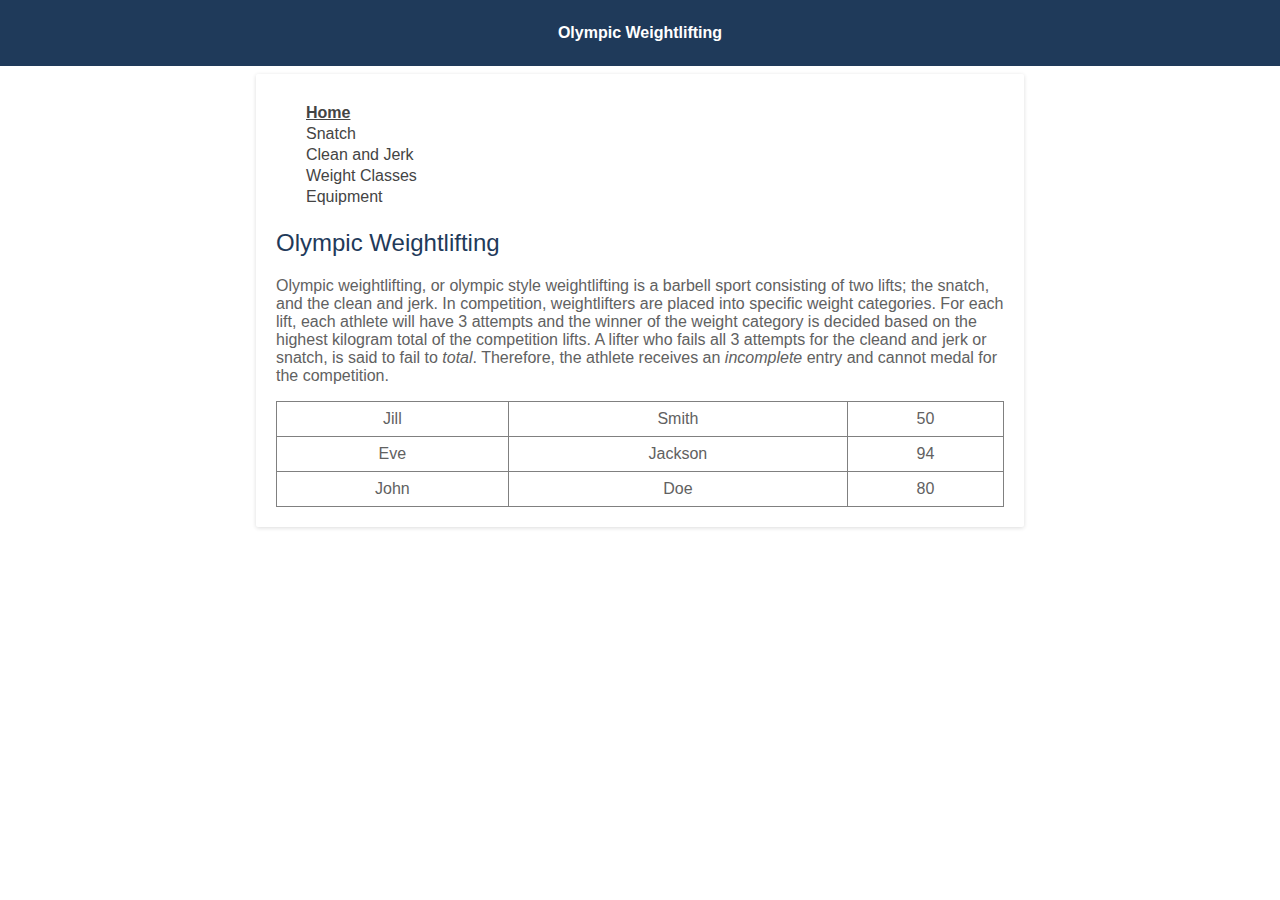
<file: index.html>
<!DOCTYPE html>
<html>
    <head>
        <meta charset="utf-8">
        <title>Olympic Weightlifing</title>
        <link  href="style.css" rel="stylesheet">
    </head>
    <body>
        <div class="site-container">
            <div class="header">
                <a href="#" class="header-logo">Olympic Weightlifting</a>
            </div>
            <div class="site-content">
                <div class="container">
                    <div class="body-block">
                        <div class="navigation">
                            <li><a href="index.html" class="selected">Home</a></li>
                            <li><a href="snatch.html">Snatch</a></li>
                            <li><a href="cleanandjerk.html">Clean and Jerk</a></li>
                            <li><a href="weightclass.html">Weight Classes</a></li>
                            <li><a href="equipment.html">Equipment</a></li>
                        </div>
                        <h2>Olympic Weightlifting</h2>
                        <p>Olympic weightlifting, or olympic style weightlifting is a barbell sport consisting of two lifts; the snatch, and the clean and jerk. In competition, weightlifters are placed into specific weight categories. For each lift, each athlete will have 3 attempts and the winner of the weight category is decided based on the highest kilogram total of the competition lifts. A lifter who fails all 3 attempts for the cleand and jerk or snatch, is said to fail to <i>total</i>. Therefore, the athlete receives an <i>incomplete</i> entry and cannot medal for the competition.</p>
                        <table border="1" style="width:100%">
                            <tr>
                                <td>Jill</td>
                                <td>Smith</td>
                                <td>50</td>
                            </tr>
                            <tr>
                                <td>Eve</td>
                                <td>Jackson</td>
                                <td>94</td>
                            </tr>
                            <tr>
                                <td>John</td>
                                <td>Doe</td>
                                <td>80</td>
                            </tr>
                        </table>
                    </div>
                </div>
            </div>
        </div>
    </body>
</html>
</file>
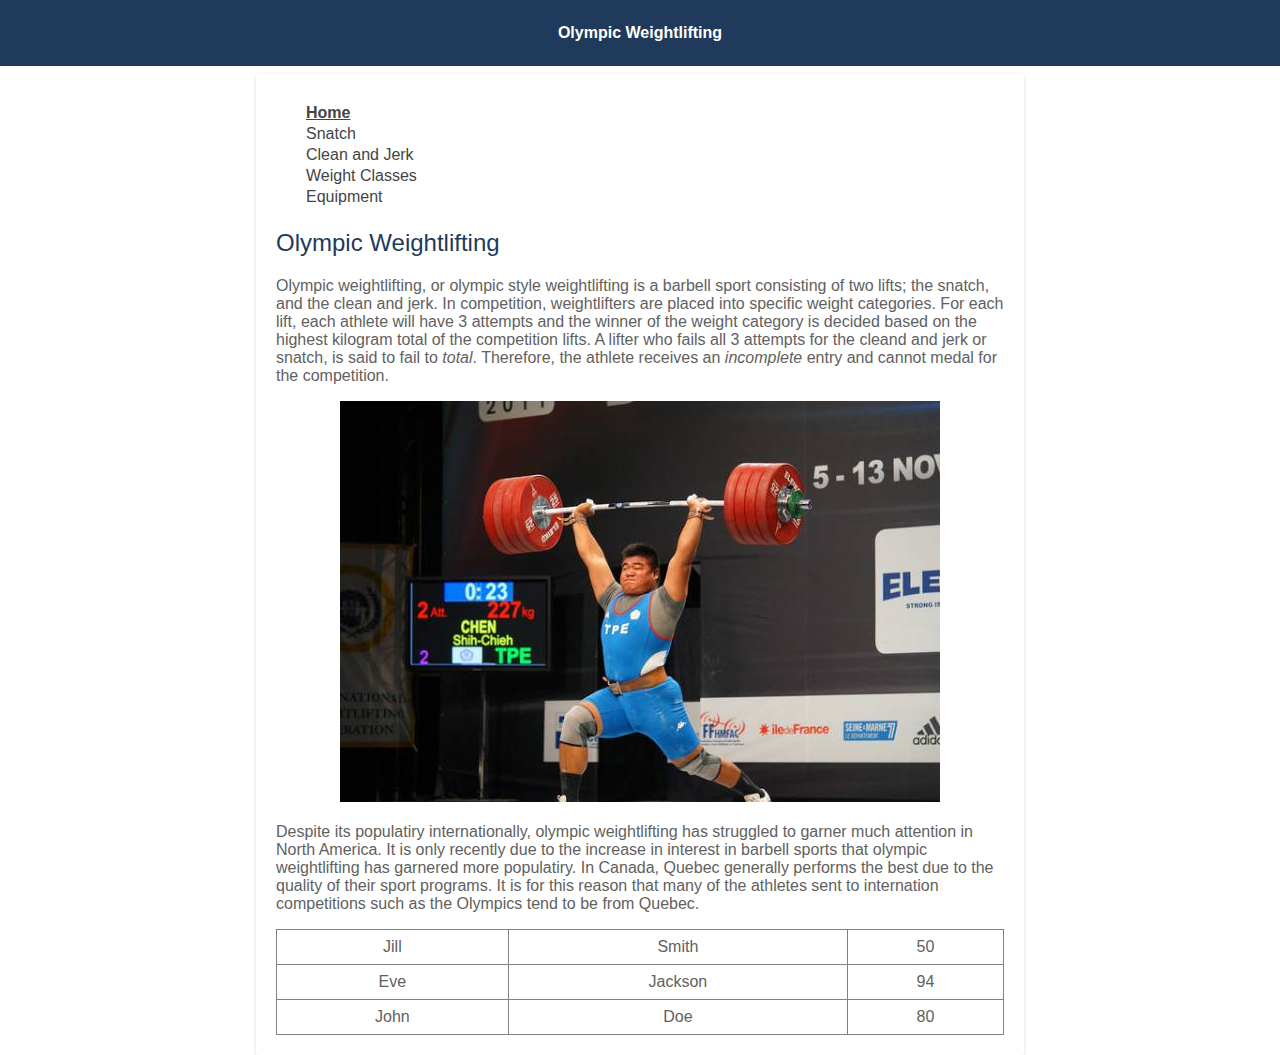
<file: cleanandjerk.html>
<!DOCTYPE html>
<html>
    <head>
        <meta charset="utf-8">
        <title>Olympic Weightlifing</title>
        <link  href="style.css" rel="stylesheet">
    </head>
    <body>
        <div class="site-container">
            <div class="header">
                <a href="#" class="header-logo">Olympic Weightlifting</a>
            </div>
            <div class="site-content">
                <div class="container">
                    <div class="body-block">
                        <div class="navigation">
                            <li><a href="index.html" class="selected">Home</a></li>
                            <li><a href="snatch.html">Snatch</a></li>
                            <li><a href="cleanandjerk.html">Clean and Jerk</a></li>
                            <li><a href="weightclass.html">Weight Classes</a></li>
                            <li><a href="equipment.html">Equipment</a></li>
                        </div>
                        <h2>Olympic Weightlifting</h2>
                        <p>Olympic weightlifting, or olympic style weightlifting is a barbell sport consisting of two lifts; the snatch, and the clean and jerk. In competition, weightlifters are placed into specific weight categories. For each lift, each athlete will have 3 attempts and the winner of the weight category is decided based on the highest kilogram total of the competition lifts. A lifter who fails all 3 attempts for the cleand and jerk or snatch, is said to fail to <i>total</i>. Therefore, the athlete receives an <i>incomplete</i> entry and cannot medal for the competition.</p>
                        <img src="images/index.jpg">
                        <p>Despite its populatiry internationally, olympic weightlifting has struggled to garner much attention in North America. It is only recently due to the increase in interest in barbell sports that olympic weightlifting has garnered more populatiry. In Canada, Quebec generally performs the best due to the quality of their sport programs. It is for this reason that many of the athletes sent to internation competitions such as the Olympics tend to be from Quebec.</p>
                        <table border="1" style="width:100%">
                            <tr>
                                <td>Jill</td>
                                <td>Smith</td>
                                <td>50</td>
                            </tr>
                            <tr>
                                <td>Eve</td>
                                <td>Jackson</td>
                                <td>94</td>
                            </tr>
                            <tr>
                                <td>John</td>
                                <td>Doe</td>
                                <td>80</td>
                            </tr>
                        </table>
                    </div>
                </div>
            </div>
        </div>
    </body>
</html>
</file>
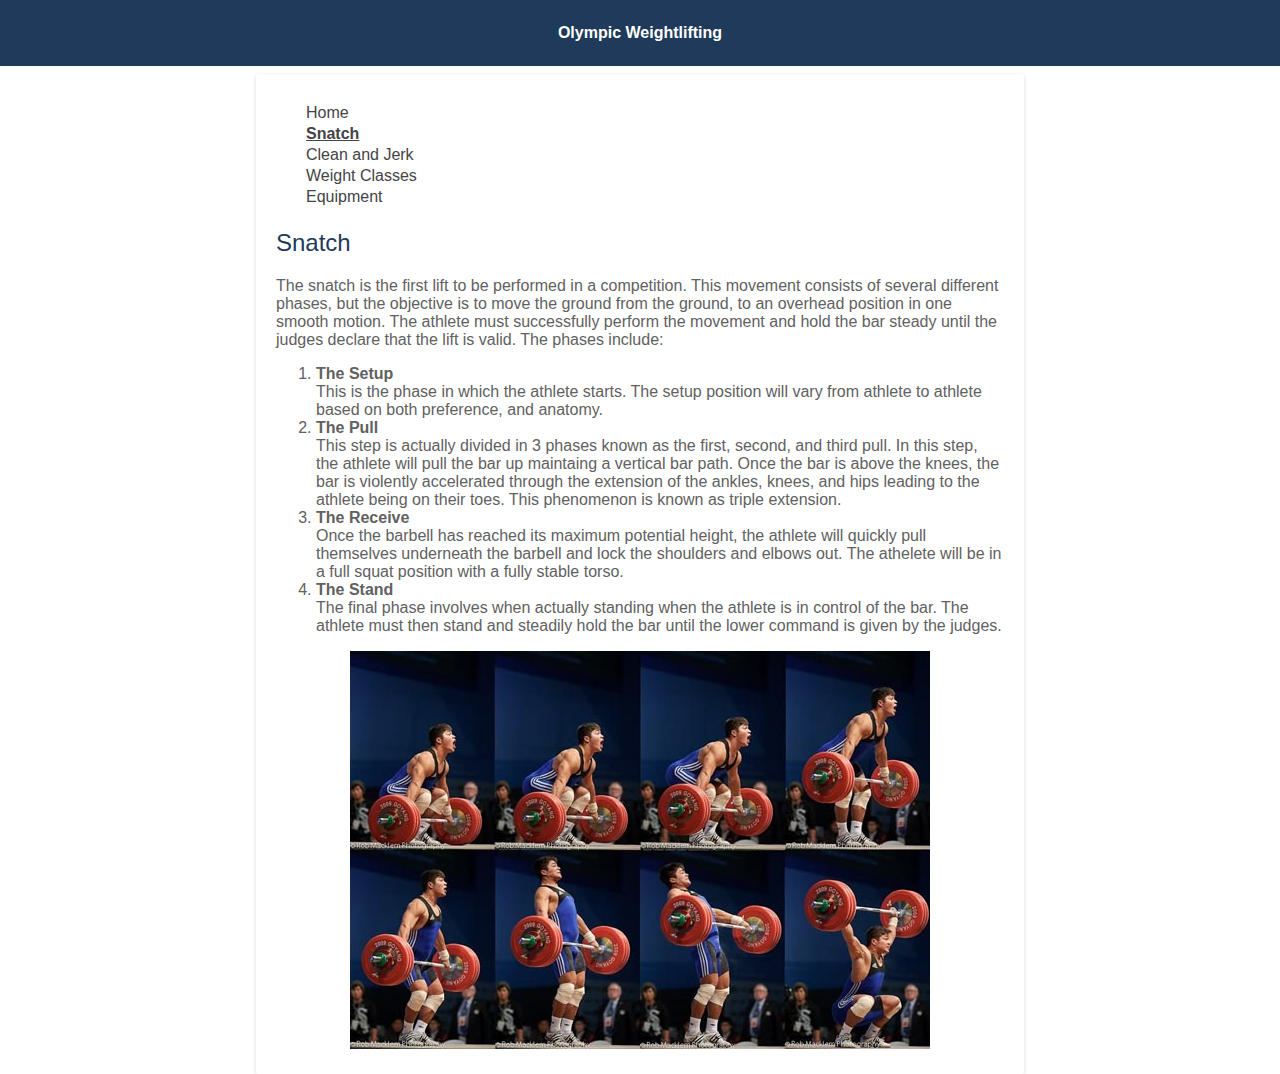
<file: snatch.html>
<!DOCTYPE html>
<html>
    <head>
        <meta charset="utf-8">
        <title>Olympic Weightlifing</title>
        <link  href="style.css" rel="stylesheet">
    </head>
    <body>
        <div class="site-container">
            <div class="header">
                <a href="#" class="header-logo">Olympic Weightlifting</a>
            </div>
            <div class="site-content">
                <div class="container">
                    <div class="body-block">
                        <div class="navigation">
                            <li><a href="index.html">Home</a></li>
                            <li><a href="snatch.html" class="selected">Snatch</a></li>
                            <li><a href="cleanandjerk.html">Clean and Jerk</a></li>
                            <li><a href="weightclass.html">Weight Classes</a></li>
                            <li><a href="equipment.html">Equipment</a></li>
                        </div>
                        <h2>Snatch</h2>
                        <p>The snatch is the first lift to be performed in a competition. This movement consists of several different phases, but the objective is to move the ground from the ground, to an overhead position in one smooth motion. The athlete must successfully perform the movement and hold the bar steady until the judges declare that the lift is valid. The phases include: </p>
                        <ol>
                            <li><b>The Setup</b></li>
                            This is the phase in which the athlete starts. The setup position will vary from athlete to athlete based on both preference, and anatomy.
                            <li><b>The Pull</b></li>
                            This step is actually divided in 3 phases known as the first, second, and third pull. In this step, the athlete will pull the bar up maintaing a vertical bar path. Once the bar is above the knees, the bar is violently accelerated through the extension of the ankles, knees, and hips leading to the athlete being on their toes. This phenomenon is known as triple extension.
                            <li><b>The Receive</b></li>
                            Once the barbell has reached its maximum potential height, the athlete will quickly pull themselves underneath the barbell and lock the shoulders and elbows out. The athelete will be in a full squat position with a fully stable torso.
                            <li><b>The Stand</b></li>
                            The final phase involves when actually standing when the athlete is in control of the bar. The athlete must then stand and steadily hold the bar until the lower command is given by the judges.
                        </ol>  
                        <img src="images/snatch.jpg">
                    </div>
                </div>
            </div>
        </div>
    </body>
</html>
</file>
<file: style.css>
/* General CSS */
body, html {
    font-family: 'Jaldi', sans-serif;
    font-size: 1em;

    height: 100%;

    margin:0;
    padding:0;
	color: #616161;
}

a {
    text-decoration: none;
}

h2 {
    color: #1F3A5A;
    font-weight: 300;
}

img {
    display: block;
    margin: 0 auto;
    padding-bottom: 5px;
}

table {
    border-collapse: collapse;
    padding-bottom: 30px;
}

th, td {
    padding: 8px;
    text-align: center;
}

th {
    border-bottom: 2px solid #ddd;
}

/* Main body site content */
.container { 
    margin: 0 20px;
	max-width: 60%;
	margin-left: auto;
	margin-right: auto;
	*zoom: 1;
	overflow: hidden;
    /* height: 100%; */
    
    /* Box shadow */
    border-radius: 2px;
    box-shadow: 0 1px 4px 0 rgba(0,0,0,0.14);
}

.body-block { 
    height: 100%;
    padding: 0 20px 20px 20px;
}

.site-content { 
    padding-top: 74px;
    height: 90%;
}

/* Header */
.header {
    text-align: center;
    position: fixed;
    left: 0;
    right: 0;
	
    line-height: 66px;

    color: #818181;
    background-color: #1F3A5A;
}

.header-logo {
    font-weight: 900;
    color: #FFF;
}

.site-container {
    height: 100%;
}

/* Navigation */
.navigation { 
    list-style: none; 
    text-decoration: none;
    font-weight: 300;
    color: rgba(0,0,0,0.71);
    padding-top: 30px;
    padding-left: 30px; 
}

.navigation li { 
   padding-bottom: 3px; 
} 

.navigation a { 
    color: #444;
    text-decoration: none;
} 

.navigation a.selected { 
    color: #444;
    text-decoration: none;
    font-weight: 900;
    text-decoration: underline;
}
</file>
